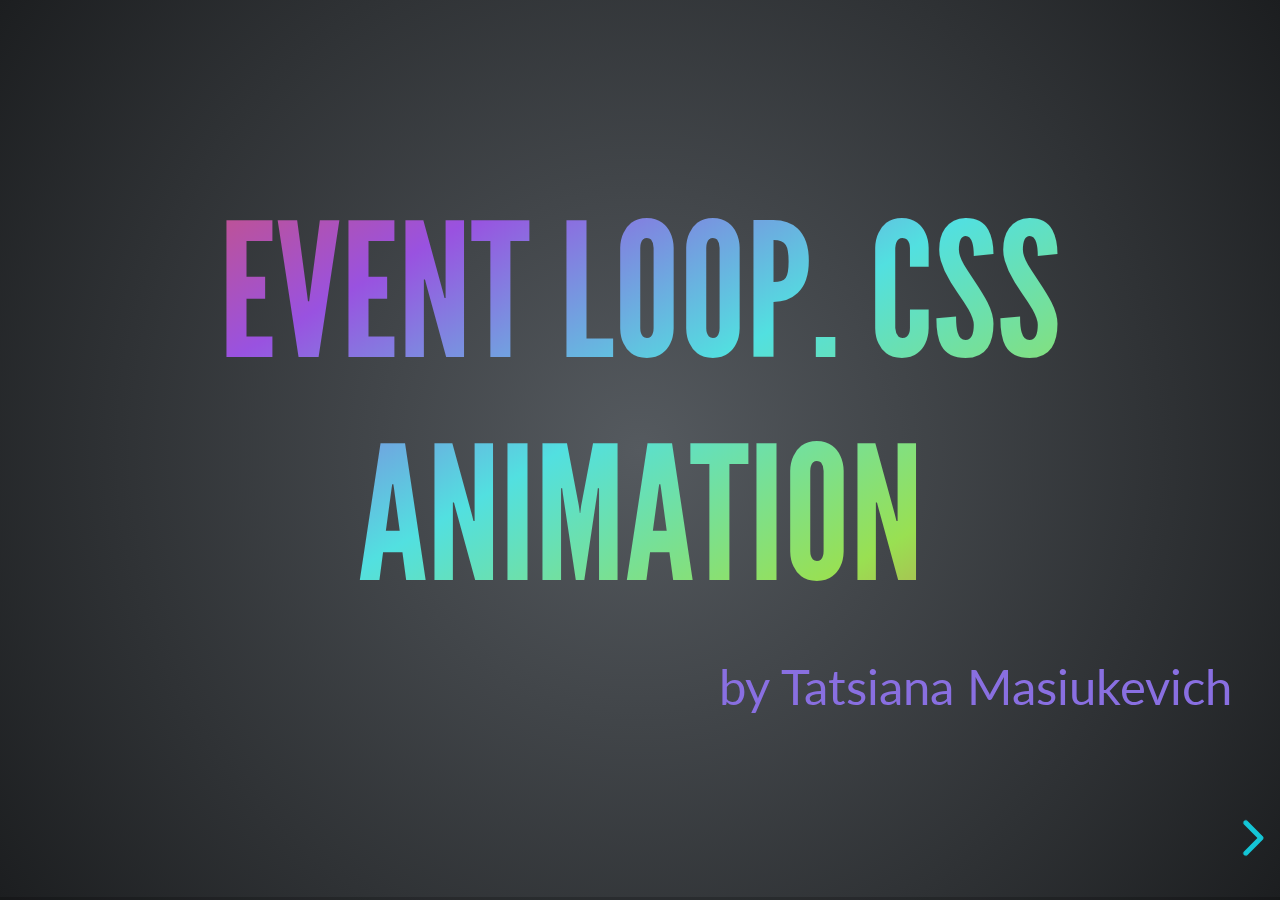
<file: index.html>
<html lang="en">
<head>
  <meta charset="utf-8">
  <title>Rolling Scopes Presentation</title>
  <link rel="stylesheet" href="css/reveal.css">
  <link rel="stylesheet" href="css/theme/league.css" id="theme">
  <link rel="stylesheet" href="lib/css/zenburn.css">
  <link rel="stylesheet" href="css/styles.css">
</head>
<body>
<div class="reveal">
  <div class="slides">
    <section class="main-slide">
      <h1 class="main-slide">Event Loop. CSS Animation</h1>
      <span class=" author">by Tatsiana Masiukevich</span>
    </section>
    <section>
      <h2><span class="js">JS</span> is single-threaded</h2>
      <span class="fragment highlight-red" data-fragment-index="1">one thread = </span>
      <span class="fragment highlight-blue" data-fragment-index="2">one callstack = </span>
      <span class="fragment highlight-green" data-fragment-index="3">one thing at a time</span>
    </section>
    <section>
      <h3>The Runtime</h3>
      <img src="img/event_loop.png" class="runtime-example" alt="Runtime Overview">
    </section>
    <section>
      <section>
        <h3>Event Loop</h3>
        <pre><code class="test">
              console.log('Hi');
              setTimeout(function cb1() {
                  console.log('cb1');
              }, 5000);
              console.log('Bye');
          </code></pre>
      </section>
      <section>
        <img src="img/loop.gif" class="event-loop-example" alt="Event Loop example">
        <pre><code class="test">
              console.log('Hi');
              setTimeout(function cb1() {
                  console.log('cb1');
              }, 5000);
              console.log('Bye');
          </code></pre>
      </section>
      <!--<section>-->
          <!--<pre><code class="test">-->
              <!--console.log('Hi');-->
              <!--setTimeout(function cb1() {-->
                  <!--console.log('cb1');-->
              <!--}, 5000);-->
              <!--console.log('Bye');-->
          <!--</code></pre>-->
        <!--<img src="img/event_loop/1.png" class="event-loop-example" alt="Event Loop example">-->
      <!--</section>-->
      <!--<section>-->
          <!--<pre><code class="test">-->
              <!--console.log('Hi');-->
              <!--setTimeout(function cb1() {-->
                  <!--console.log('cb1');-->
              <!--}, 5000);-->
              <!--console.log('Bye');-->
          <!--</code></pre>-->
        <!--<img src="img/event_loop/2.png" class="event-loop-example" alt="Event Loop example">-->
      <!--</section>-->
      <!--<section>-->
          <!--<pre><code class="test">-->
              <!--console.log('Hi');-->
              <!--setTimeout(function cb1() {-->
                  <!--console.log('cb1');-->
              <!--}, 5000);-->
              <!--console.log('Bye');-->
          <!--</code></pre>-->
        <!--<img src="img/event_loop/3.png" class="event-loop-example" alt="Event Loop example">-->
      <!--</section>-->
      <!--<section>-->
          <!--<pre><code class="test">-->
              <!--console.log('Hi');-->
              <!--setTimeout(function cb1() {-->
                  <!--console.log('cb1');-->
              <!--}, 5000);-->
              <!--console.log('Bye');-->
          <!--</code></pre>-->
        <!--<img src="img/event_loop/4.png" class="event-loop-example" alt="Event Loop example">-->
      <!--</section>-->
      <!--<section>-->
          <!--<pre><code class="test">-->
              <!--console.log('Hi');-->
              <!--setTimeout(function cb1() {-->
                  <!--console.log('cb1');-->
              <!--}, 5000);-->
              <!--console.log('Bye');-->
          <!--</code></pre>-->
        <!--<img src="img/event_loop/5.png" class="event-loop-example" alt="Event Loop example">-->
      <!--</section>-->
      <!--<section>-->
          <!--<pre><code class="test">-->
              <!--console.log('Hi');-->
              <!--setTimeout(function cb1() {-->
                  <!--console.log('cb1');-->
              <!--}, 5000);-->
              <!--console.log('Bye');-->
          <!--</code></pre>-->
        <!--<img src="img/event_loop/6.png" class="event-loop-example" alt="Event Loop example">-->
      <!--</section>-->
      <!--<section>-->
          <!--<pre><code class="test">-->
              <!--console.log('Hi');-->
              <!--setTimeout(function cb1() {-->
                  <!--console.log('cb1');-->
              <!--}, 5000);-->
              <!--console.log('Bye');-->
          <!--</code></pre>-->
        <!--<img src="img/event_loop/7.png" class="event-loop-example" alt="Event Loop example">-->
      <!--</section>-->
      <!--<section>-->
          <!--<pre><code class="test">-->
              <!--console.log('Hi');-->
              <!--setTimeout(function cb1() {-->
                  <!--console.log('cb1');-->
              <!--}, 5000);-->
              <!--console.log('Bye');-->
          <!--</code></pre>-->
        <!--<img src="img/event_loop/8.png" class="event-loop-example" alt="Event Loop example">-->
      <!--</section>-->
      <!--<section>-->
          <!--<pre><code class="test">-->
              <!--console.log('Hi');-->
              <!--setTimeout(function cb1() {-->
                  <!--console.log('cb1');-->
              <!--}, 5000);-->
              <!--console.log('Bye');-->
          <!--</code></pre>-->
        <!--<img src="img/event_loop/9.png" class="event-loop-example" alt="Event Loop example">-->
      <!--</section>-->
      <!--<section>-->
           <!--<pre><code class="test">-->
              <!--console.log('Hi');-->
              <!--setTimeout(function cb1() {-->
                  <!--console.log('cb1');-->
              <!--}, 5000);-->
              <!--console.log('Bye');-->
          <!--</code></pre>-->
        <!--<img src="img/event_loop/10.png" class="event-loop-example" alt="Event Loop example">-->
      <!--</section>-->
      <!--<section>-->
          <!--<pre><code class="test">-->
              <!--console.log('Hi');-->
              <!--setTimeout(function cb1() {-->
                  <!--console.log('cb1');-->
              <!--}, 5000);-->
              <!--console.log('Bye');-->
          <!--</code></pre>-->
        <!--<img src="img/event_loop/11.png" class="event-loop-example" alt="Event Loop example">-->
      <!--</section>-->
      <!--<section>-->
          <!--<pre><code class="test">-->
              <!--console.log('Hi');-->
              <!--setTimeout(function cb1() {-->
                  <!--console.log('cb1');-->
              <!--}, 5000);-->
              <!--console.log('Bye');-->
          <!--</code></pre>-->
        <!--<img src="img/event_loop/12.png" class="event-loop-example" alt="Event Loop example">-->
      <!--</section>-->
      <!--<section>-->
          <!--<pre><code class="test">-->
              <!--console.log('Hi');-->
              <!--setTimeout(function cb1() {-->
                  <!--console.log('cb1');-->
              <!--}, 5000);-->
              <!--console.log('Bye');-->
          <!--</code></pre>-->
        <!--<img src="img/event_loop/13.png" class="event-loop-example" alt="Event Loop example">-->
      <!--</section>-->
      <!--<section>-->
          <!--<pre><code class="test">-->
              <!--console.log('Hi');-->
              <!--setTimeout(function cb1() {-->
                  <!--console.log('cb1');-->
              <!--}, 5000);-->
              <!--console.log('Bye');-->
          <!--</code></pre>-->
        <!--<img src="img/event_loop/14.png" class="event-loop-example" alt="Event Loop example">-->
      <!--</section>-->
      <!--<section>-->
          <!--<pre><code class="test">-->
              <!--console.log('Hi');-->
              <!--setTimeout(function cb1() {-->
                  <!--console.log('cb1');-->
              <!--}, 5000);-->
              <!--console.log('Bye');-->
          <!--</code></pre>-->
        <!--<img src="img/event_loop/15.png" class="event-loop-example" alt="Event Loop example">-->
      <!--</section>-->
      <!--<section>-->
          <!--<pre><code class="test">-->
              <!--console.log('Hi');-->
              <!--setTimeout(function cb1() {-->
                  <!--console.log('cb1');-->
              <!--}, 5000);-->
              <!--console.log('Bye');-->
          <!--</code></pre>-->
        <!--<img src="img/event_loop/16.png" class="event-loop-example" alt="Event Loop example">-->
      <!--</section>-->
    </section>

    <section>
      <section>
        <h3>Event Loop</h3>
        <p>It is infinitely looping and looking for new tasks to
          execute.</p>
        <p class="fragment highlight-blue" data-fragment-index="1">Generic task sources</p>
        <ul class="fragment" data-fragment-index="2">
          <li>The DOM manipulation</li>
          <li>The user interaction</li>
          <li>The networking</li>
          <li>The history traversal</li>
        </ul>
      </section>
      <section>
        <p><span class="highlighted">A task queue</span> is an ordered list of tasks</p>
        <p class="fragment" data-fragment-index="1">An event loop has <span
          class="highlighted">one or more macrotask</span> task queues.</p>
        <p class="fragment" data-fragment-index="2">An event loop <span
          class="highlighted">only one microtask queue.</span></p>
        <ul class="fragment" data-fragment-index="3">
          <li><span class="highlighted">macrotasks:</span> setTimeout, setInterval, setImmediate,
            requestAnimationFrame,
            I/O, UI rendering
          </li>
          <li><span class="highlighted">microtasks:</span> Promises, Object.observe, MutationObserver</li>
        </ul>
      </section>
      <section>
        <h3>Event Loop</h3>
        <ul class="fragment" data-fragment-index="1">
          <li>For each loop of the ‘event loop’ one macrotask is completed out of the macrotask queue</li>
          <li>After that macrotask is complete, the event loop visits the microtask queue.</li>
          <li>The entire microtask queue is completed before moving on.</li>
        </ul>
        <p class="fragment highlight-current-blue" data-fragment-index="2">This entire process of reading
          code,
          queueing up tasks, and executing tasks is the event loop.</p>
      </section>
      <section>
        <h3>Browser Specific</h3>
        <p>Handling and definition of macrotask vs microtask is up to the Browser</p>
      </section>
    </section>
    <section>
      <section>
        <h3>Event Loop. Practice</h3>
        <pre><code>
          console.log('script start');

          setTimeout(function() {
            console.log('setTimeout');
          }, 0);

          Promise.resolve().then(function() {
            console.log('promise1');
          }).then(function() {
          console.log('promise2');
          });

          console.log('script end');
        </code></pre>
        <p>What is expected in Browser console?</p>
      </section>
      <section>
        <h3>In console on 12.2018</h3>
        <img src="img/compare-browsers-now.png" alt="Compare browsers now">
      </section>
      <section>
        <h3>What if we check older version?</h3>
        <img src="img/ff-comparison.png" alt="Compare FF versions">
      </section>
      <section>
        <h3>More examples:</h3>
        <a class="link-to-source" href="https://jakearchibald.com/2015/tasks-microtasks-queues-and-schedules/"
           target="_blank">Tasks,microtasks, queues and schedules</a>
        <img src="img/visit-link.gif" class="visit-link" alt="Visit the link above">
      </section>
    </section>
    <section>
      <section><a class="link-to-source" href="http://latentflip.com/loupe/" target="_blank">Loupe visualisation
        (how
        call stack/event
        loop/callback queue interact with each other)</a>
        <img src="img/loop-test.gif" class="loop-test-single" alt="Loupe visualisation">
      </section>
      <section><a href="http://latentflip.com/loupe/" target="_blank">What happens if the user clicks multiple
        times?</a>
        <img src="img/many_clicks.gif" class="loop-test" alt="Loupe visualisation">
      </section>
    </section>
    <section>
      <h3>Animation</h3>
      <p>The two primary ways to create web animations are by using JavaScript and CSS</p>
    </section>
    <section>
      <section>
        <h3>JS Animation</h3>
        <img src="img/set-inverval.png" alt="setInverval is bad">
        <img src="img/requestAnimationFrame.png" alt="requestAnimationFrame is good">
      </section>
      <section>
        <h3>JS Animation: Web Animations API</h3>
        <pre><code>
            var target = document.querySelector('.box');
            var player = target.animate([
              {transform: 'translate(0)'},
              {transform: 'translate(100px, 100px)'}
            ], 500);
            player.addEventListener('finish', function() {
              target.style.transform = 'translate(100px, 100px)';
            });
        </code></pre>
      </section>
      <section>
        <h3>JS Animation: Result</h3>
        <img src="img/js-animate.gif" alt="JS animate">
      </section>
    </section>
    <section>
      <section>
        <h3>CSS Transitions</h3>
        <pre><code>
            .box {
              -webkit-transform: translate(0, 0);
              -webkit-transition: -webkit-transform 500ms;

              transform: translate(0, 0);
              transition: transform 500ms;
            }

            .box.move {
              -webkit-transform: translate(100px, 100px);
              transform: translate(100px, 100px);
            }
        </code></pre>
        <a class="link-to-source" href="https://developer.mozilla.org/en-US/docs/Web/CSS/CSS_animated_properties" target="_blank">Animatable properties</a>
      </section>
      <section>
        <h3>CSS Transitions: result</h3>
        <img src="img/css-transitions.gif" alt="Animated via CSS transiions box">
      </section>
      <section>
        <h3>Can I use CSS transition?</h3>
        <img src="img/can-i-use-transition.png" alt="Can I use transition?">
      </section>
    </section>
    <section>
      <section>
        <h3>CSS Animations</h3>
        <pre><code>
            .box {
              animation-name: movingBox;
              animation-duration: 2300ms;
              animation-iteration-count: infinite;
              animation-direction: alternate;
            }
            @keyframes movingBox {
              0% {
                transform: translate(0, 0);
                opacity: 0.4;
              }
              25% {
                opacity: 0.9;
              }
              50% {
                transform: translate(150px, 200px);
                opacity: 0.2;
              }
              100% {
                transform: translate(40px, 30px);
                opacity: 0.8;
              }
            }
        </code></pre>
      </section>
      <section>
        <h3>CSS Animation: result</h3>
        <img src="img/css-transitions.gif" alt="Animated via CSS transiions box">
      </section>
      <section>
        <section>
          <h3>Can I use CSS animation?</h3>
          <img src="img/can-i-use-animation.png" alt="Can I use animation?">
        </section>
      </section>
    </section>
    <section>
      <section>
        <h3>CSS Triggers</h3>
        <ul>
          <li>CSS properties that trigger the repainting of the page are the most costly to animation
            performance
          </li>
          <li>The more repainting, the poorer the performance</li>
          <li>The opacity and transform properties are best for animations</li>
        </ul>
      </section>
      <section>
        <img src="img/css-triggers.png" alt="CSS Triggers">
      </section>
      <section>
        <h3>More examples:</h3>
        <a class="link-to-source" href="https://csstriggers.com/" target="_blank">CSS Triggers</a>
        <img src="img/visit-link.gif" class="visit-link" alt="Visit the link above">
      </section>
    </section>
    <section>
      <section>
        <h3>Will-change</h3>
        <img src="img/will-change.png" alt="Can I use will change?">
      </section>
      <section>
        <h3>Will-change: example</h3>
        <pre><code>
          .el {
              will-change: transform;
          }

          .el:hover {
              transform: rotate()...;
          }
        </code></pre>
      </section>
    </section>
    <section>
      <section>
        <h3>Animation Performance in 'fast' mode</h3>
        <img src="img/animation-dev-tools-fast.png" class="performance-check" alt="Performance fast">
      </section>
      <section>
        <h3>Animation Performance in 'slow' mode</h3>
        <img src="img/animation-dev-tools-slow.png" class="performance-check" alt="Performance slow">
      </section>
    </section>
    <section>
      <section>
        <a class="link-to-source" href="http://cssdeck.com/labs/sunsetandmoon" target="_blank">Example: sunset
          and
          moon</a>
        <img src="img/sunset-moon.gif" alt="Animation example sunset and moon">
      </section>
      <section>
        <a class="link-to-source" href="https://codepen.io/Mark_Bowley/pen/mEtqj" target="_blank">Example:
          bubbles</a>
        <img src="img/bubbles.gif" alt="Animation example bubbles">
      </section>
      <section>
        <a class="link-to-source" href="http://cssdeck.com/labs/4gt1nsbb" target="_blank">Example: clock</a>
        <img src="img/clock.gif" alt="Animation example">
      </section>
    </section>
    <section>
      <h3>Useful links</h3>
      <ul>
        <li><a href="https://developer.mozilla.org/ru/docs/Web/JavaScript/EventLoop" target="_blank">MDN,
          Concurrency
          model and Event Loop</a></li>
        <li><a href="https://html.spec.whatwg.org/multipage/webappapis.html#event-loop" target="_blank">W3C
          HTML5 -
          Event loop</a></li>
        <li><a href="https://jakearchibald.com/2015/tasks-microtasks-queues-and-schedules/" target="_blank">Tasks,
          microtasks, queues and schedules</a></li>
        <li><a href="http://latentflip.com/loupe/" target="_blank">Loupe visualisation (how call stack/event
          loop/callback queue interact with each other)</a></li>
        <li><a href="https://www.youtube.com/watch?v=8aGhZQkoFbQ" target="_blank">Philip Roberts: What the heck
          is the
          event loop anyway?</a></li>
        <li><a href="https://www.youtube.com/watch?v=cCOL7MC4Pl0" target="_blank">Jake Archibald: In The
          Loop</a></li>
        <li><a href="https://csstriggers.com/" target="_blank">CSS triggers (animation) </a></li>
        <li><a href="https://developers.google.com/web/tools/chrome-devtools/evaluate-performance/"
               target="_blank">Chrome
          Dev Tool: Analyzing Runtime Performance</a></li>
      </ul>
    </section>
    <section>
      <h3>Thank you!</h3>
      <img src="img/loop-cat.gif" alt="Cap spinning a pillow">
    </section>
  </div>
</div>
<script src="lib/js/head.min.js"></script>
<script src="js/reveal.js"></script>
<script>
  Reveal.initialize({
    controls: true,
    progress: true,
    history: true,
    center: true,

    transition: 'slide',

    dependencies: [
      {
        src: 'lib/js/classList.js', condition: function () {
          return !document.body.classList;
        }
      },
      {
        src: 'plugin/markdown/marked.js', condition: function () {
          return !!document.querySelector('[data-markdown]');
        }
      },
      {
        src: 'plugin/markdown/markdown.js', condition: function () {
          return !!document.querySelector('[data-markdown]');
        }
      },
      {
        src: 'plugin/highlight/highlight.js', async: true, callback: function () {
          hljs.initHighlightingOnLoad();
        }
      },
      {src: 'plugin/search/search.js', async: true},
      {src: 'plugin/zoom-js/zoom.js', async: true},
      {src: 'plugin/notes/notes.js', async: true}
    ]
  });
</script>
</body>
</html>
</file>
<file: css/theme/league.css>
/**
 * League theme for reveal.js.
 *
 * This was the default theme pre-3.0.0.
 *
 * Copyright (C) 2011-2012 Hakim El Hattab, http://hakim.se
 */
@import url(../../lib/font/league-gothic/league-gothic.css);
@import url(https://fonts.googleapis.com/css?family=Lato:400,700,400italic,700italic);
/*********************************************
 * GLOBAL STYLES
 *********************************************/
body {
  background: #1c1e20;
  background: -moz-radial-gradient(center, circle cover, #555a5f 0%, #1c1e20 100%);
  background: -webkit-gradient(radial, center center, 0px, center center, 100%, color-stop(0%, #555a5f), color-stop(100%, #1c1e20));
  background: -webkit-radial-gradient(center, circle cover, #555a5f 0%, #1c1e20 100%);
  background: -o-radial-gradient(center, circle cover, #555a5f 0%, #1c1e20 100%);
  background: -ms-radial-gradient(center, circle cover, #555a5f 0%, #1c1e20 100%);
  background: radial-gradient(center, circle cover, #555a5f 0%, #1c1e20 100%);
  background-color: #2b2b2b; }

.reveal {
  font-family: "Lato", sans-serif;
  font-size: 40px;
  font-weight: normal;
  color: #eee; }

::selection {
  color: #fff;
  background: #FF5E99;
  text-shadow: none; }

::-moz-selection {
  color: #fff;
  background: #FF5E99;
  text-shadow: none; }

.reveal .slides section,
.reveal .slides section > section {
  line-height: 1.3;
  font-weight: inherit; }

/*********************************************
 * HEADERS
 *********************************************/
.reveal h1,
.reveal h2,
.reveal h3,
.reveal h4,
.reveal h5,
.reveal h6 {
  margin: 0 0 20px 0;
  color: #eee;
  font-family: "League Gothic", Impact, sans-serif;
  font-weight: normal;
  line-height: 1.2;
  letter-spacing: normal;
  text-transform: uppercase;
  text-shadow: 0px 0px 6px rgba(0, 0, 0, 0.2);
  word-wrap: break-word; }

.reveal h1 {
  font-size: 3.77em; }

.reveal h2 {
  font-size: 2.11em; }

.reveal h3 {
  font-size: 1.55em; }

.reveal h4 {
  font-size: 1em; }

.reveal h1 {
  text-shadow: 0 1px 0 #ccc, 0 2px 0 #c9c9c9, 0 3px 0 #bbb, 0 4px 0 #b9b9b9, 0 5px 0 #aaa, 0 6px 1px rgba(0, 0, 0, 0.1), 0 0 5px rgba(0, 0, 0, 0.1), 0 1px 3px rgba(0, 0, 0, 0.3), 0 3px 5px rgba(0, 0, 0, 0.2), 0 5px 10px rgba(0, 0, 0, 0.25), 0 20px 20px rgba(0, 0, 0, 0.15); }

/*********************************************
 * OTHER
 *********************************************/
.reveal p {
  margin: 20px 0;
  line-height: 1.3; }

/* Ensure certain elements are never larger than the slide itself */
.reveal img,
.reveal video,
.reveal iframe {
  max-width: 95%;
  max-height: 95%; }

.reveal strong,
.reveal b {
  font-weight: bold; }

.reveal em {
  font-style: italic; }

.reveal ol,
.reveal dl,
.reveal ul {
  display: inline-block;
  text-align: left;
  margin: 0 0 0 1em; }

.reveal ol {
  list-style-type: decimal; }

.reveal ul {
  list-style-type: disc; }

.reveal ul ul {
  list-style-type: square; }

.reveal ul ul ul {
  list-style-type: circle; }

.reveal ul ul,
.reveal ul ol,
.reveal ol ol,
.reveal ol ul {
  display: block;
  margin-left: 40px; }

.reveal dt {
  font-weight: bold; }

.reveal dd {
  margin-left: 40px; }

.reveal blockquote {
  display: block;
  position: relative;
  width: 70%;
  margin: 20px auto;
  padding: 5px;
  font-style: italic;
  background: rgba(255, 255, 255, 0.05);
  box-shadow: 0px 0px 2px rgba(0, 0, 0, 0.2); }

.reveal blockquote p:first-child,
.reveal blockquote p:last-child {
  display: inline-block; }

.reveal q {
  font-style: italic; }

.reveal pre {
  display: block;
  position: relative;
  width: 90%;
  margin: 20px auto;
  text-align: left;
  font-size: 0.55em;
  font-family: monospace;
  line-height: 1.2em;
  word-wrap: break-word;
  box-shadow: 0px 0px 6px rgba(0, 0, 0, 0.3); }

.reveal code {
  font-family: monospace;
  text-transform: none; }

.reveal pre code {
  display: block;
  padding: 5px;
  overflow: auto;
  max-height: 400px;
  word-wrap: normal; }

.reveal table {
  margin: auto;
  border-collapse: collapse;
  border-spacing: 0; }

.reveal table th {
  font-weight: bold; }

.reveal table th,
.reveal table td {
  text-align: left;
  padding: 0.2em 0.5em 0.2em 0.5em;
  border-bottom: 1px solid; }

.reveal table th[align="center"],
.reveal table td[align="center"] {
  text-align: center; }

.reveal table th[align="right"],
.reveal table td[align="right"] {
  text-align: right; }

.reveal table tbody tr:last-child th,
.reveal table tbody tr:last-child td {
  border-bottom: none; }

.reveal sup {
  vertical-align: super;
  font-size: smaller; }

.reveal sub {
  vertical-align: sub;
  font-size: smaller; }

.reveal small {
  display: inline-block;
  font-size: 0.6em;
  line-height: 1.2em;
  vertical-align: top; }

.reveal small * {
  vertical-align: top; }

/*********************************************
 * LINKS
 *********************************************/
.reveal a {
  color: #13DAEC;
  text-decoration: none;
  -webkit-transition: color .15s ease;
  -moz-transition: color .15s ease;
  transition: color .15s ease; }

.reveal a:hover {
  color: #71e9f4;
  text-shadow: none;
  border: none; }

.reveal .roll span:after {
  color: #fff;
  background: #0d99a5; }

/*********************************************
 * IMAGES
 *********************************************/
.reveal section img {
  margin: 15px 0px;
  background: rgba(255, 255, 255, 0.12);
  border: 4px solid #eee;
  box-shadow: 0 0 10px rgba(0, 0, 0, 0.15); }

.reveal section img.plain {
  border: 0;
  box-shadow: none; }

.reveal a img {
  -webkit-transition: all .15s linear;
  -moz-transition: all .15s linear;
  transition: all .15s linear; }

.reveal a:hover img {
  background: rgba(255, 255, 255, 0.2);
  border-color: #13DAEC;
  box-shadow: 0 0 20px rgba(0, 0, 0, 0.55); }

/*********************************************
 * NAVIGATION CONTROLS
 *********************************************/
.reveal .controls {
  color: #13DAEC; }

/*********************************************
 * PROGRESS BAR
 *********************************************/
.reveal .progress {
  background: rgba(0, 0, 0, 0.2);
  color: #13DAEC; }

.reveal .progress span {
  -webkit-transition: width 800ms cubic-bezier(0.26, 0.86, 0.44, 0.985);
  -moz-transition: width 800ms cubic-bezier(0.26, 0.86, 0.44, 0.985);
  transition: width 800ms cubic-bezier(0.26, 0.86, 0.44, 0.985); }

/*********************************************
 * PRINT BACKGROUND
 *********************************************/
@media print {
  .backgrounds {
    background-color: #2b2b2b; } }
</file>
<file: lib/css/zenburn.css>
/*

Zenburn style from voldmar.ru (c) Vladimir Epifanov <voldmar@voldmar.ru>
based on dark.css by Ivan Sagalaev

*/

.hljs {
  display: block;
  overflow-x: auto;
  padding: 0.5em;
  background: #3f3f3f;
  color: #dcdcdc;
}

.hljs-keyword,
.hljs-selector-tag,
.hljs-tag {
  color: #e3ceab;
}

.hljs-template-tag {
  color: #dcdcdc;
}

.hljs-number {
  color: #8cd0d3;
}

.hljs-variable,
.hljs-template-variable,
.hljs-attribute {
  color: #efdcbc;
}

.hljs-literal {
  color: #efefaf;
}

.hljs-subst {
  color: #8f8f8f;
}

.hljs-title,
.hljs-name,
.hljs-selector-id,
.hljs-selector-class,
.hljs-section,
.hljs-type {
  color: #efef8f;
}

.hljs-symbol,
.hljs-bullet,
.hljs-link {
  color: #dca3a3;
}

.hljs-deletion,
.hljs-string,
.hljs-built_in,
.hljs-builtin-name {
  color: #cc9393;
}

.hljs-addition,
.hljs-comment,
.hljs-quote,
.hljs-meta {
  color: #7f9f7f;
}


.hljs-emphasis {
  font-style: italic;
}

.hljs-strong {
  font-weight: bold;
}
</file>
<file: css/styles.css>
.author {
  display: block;
  text-align: right;
  color: #896fe1;
  font-weight: bold;
}

.main-slide h1 {
  background: linear-gradient(330deg, #e05252 0%, #99e052 25%, #52e0e0 50%, #9952e0 75%, #e05252 100%);
  -webkit-background-clip: text;
  -webkit-text-fill-color: transparent;
  text-shadow: none;
}

h3 {
  background: linear-gradient(330deg, #e05252 0%, #99e052 25%, #52e0e0 50%, #9952e0 75%, #e05252 100%);
  -webkit-background-clip: text;
  -webkit-text-fill-color: transparent;
}

img.runtime-example {
  height: 450px;
  width: 650px;
}

img.event-loop-example {
  height: 300px;
  width: 600px;
}

span.js {
  font-size: 1.5em;
}

.highlighted {
  color: #99e052;
  font-weight: bold;
}

.engines {
  width: 900px;
  height: 200px;
}

.loop-test {
  width: 900px;
  height: 600px;
}

.loop-test-single {
  width: 900px;
  height: 500px;
}

a.link-to-source {
  text-decoration: underline;
  display: block;
}

.small-link {
  font-size: 16px;
}

.reveal .performance-check {
  height: 600px;
  width: 750px;
}

.visit-link {
  width: 250px;
  height: 200px;
}
</file>
